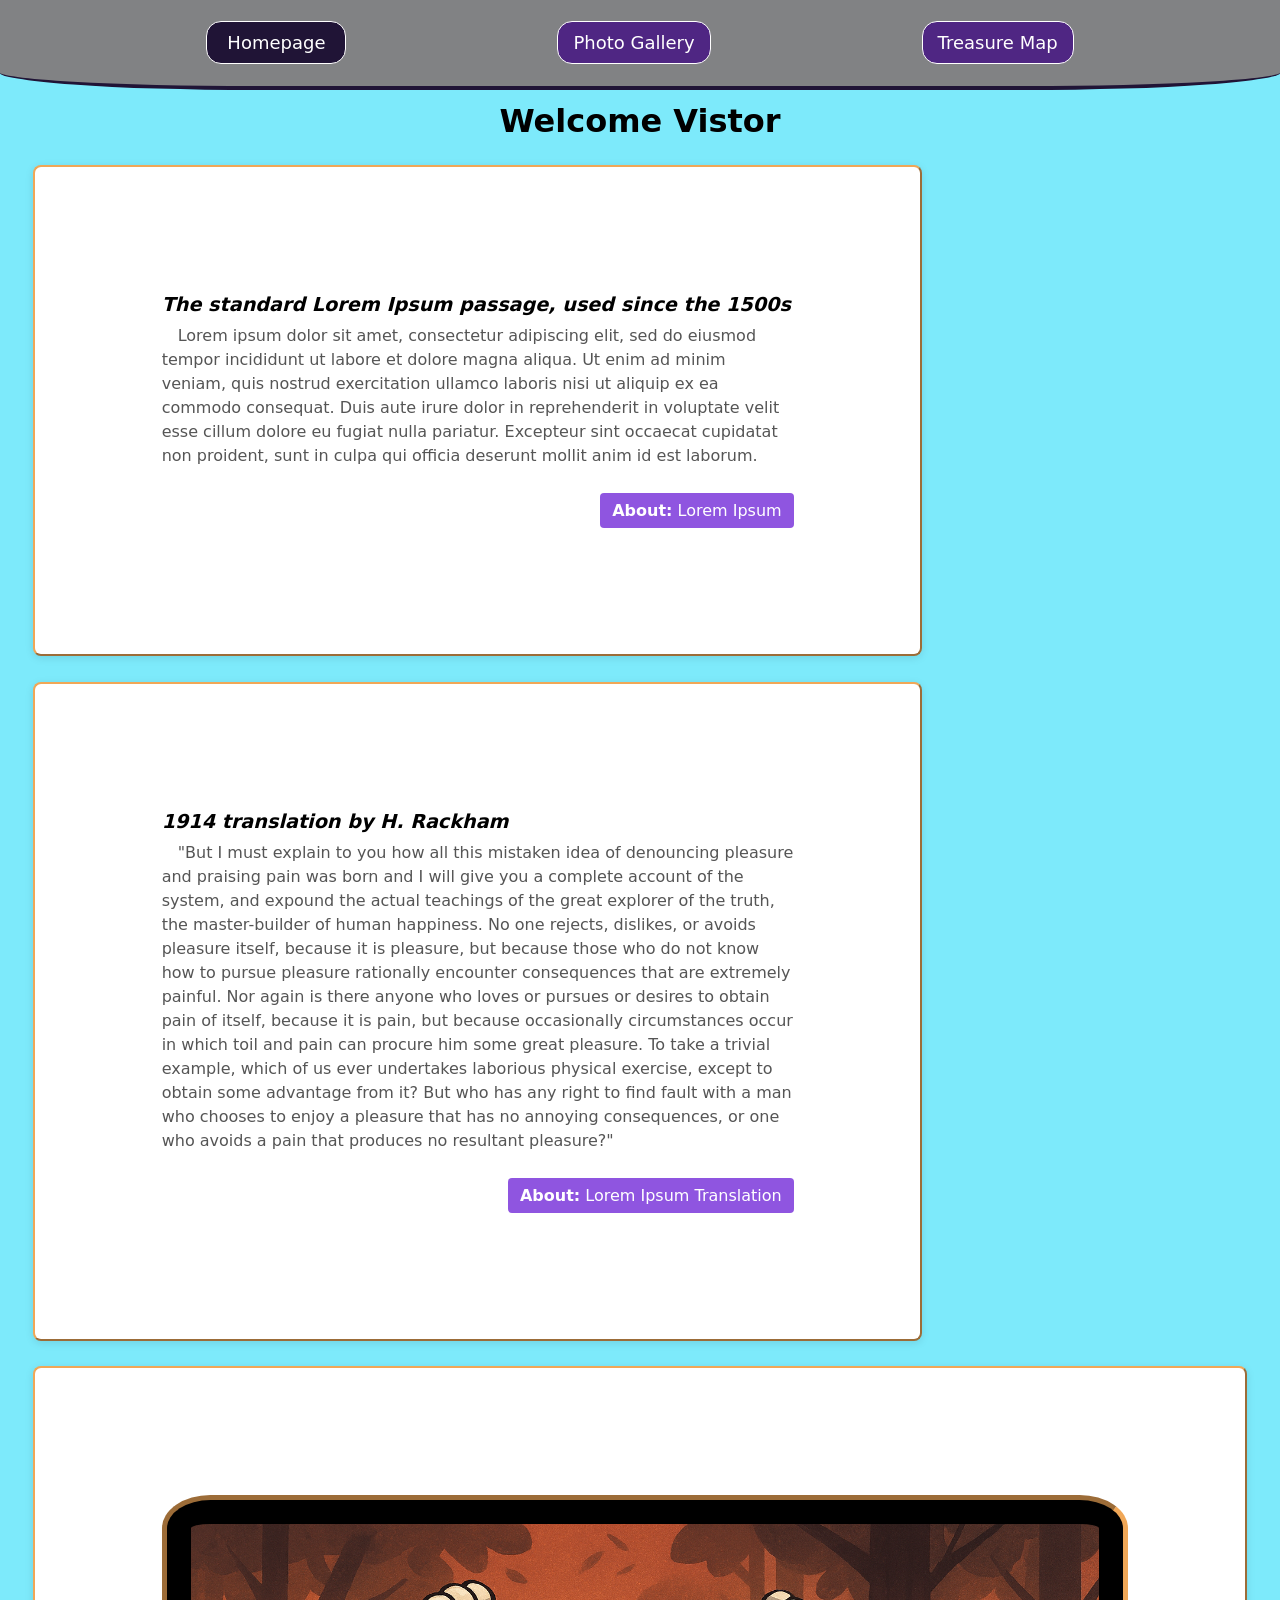
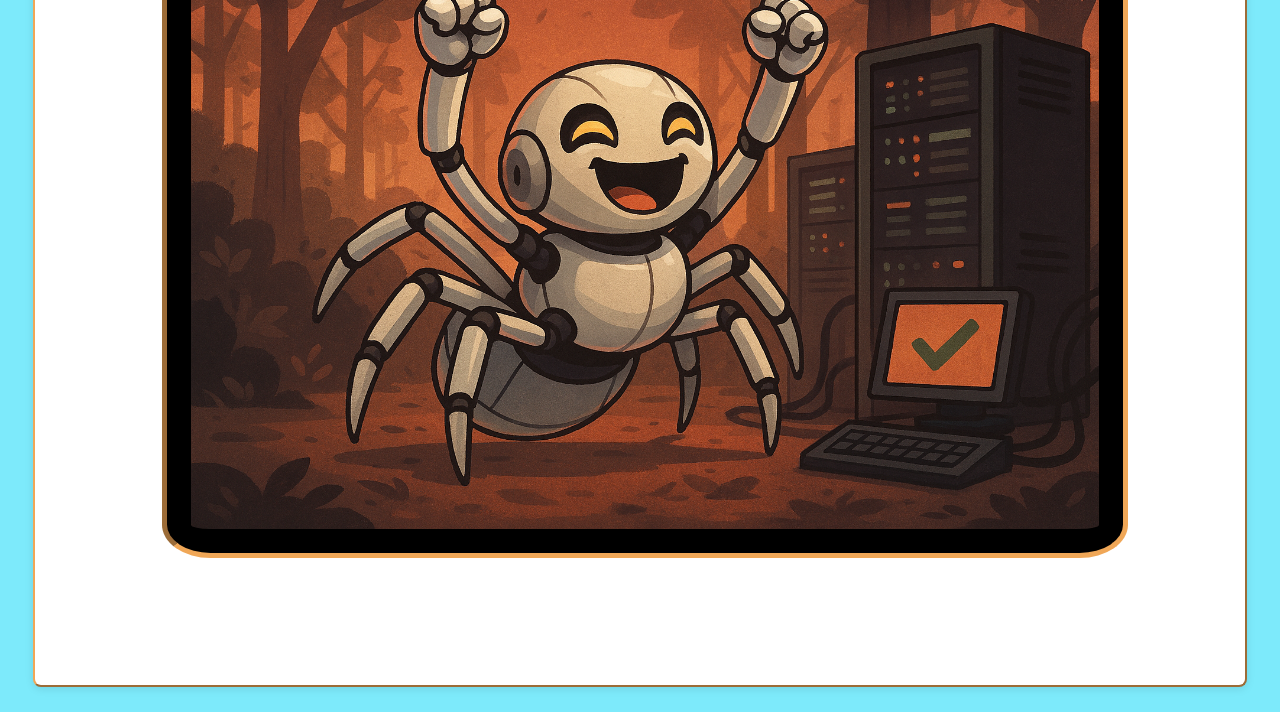
<file: index.html>
<!DOCTYPE html>
<html lang="en">

<head>
  <meta charset="UTF-8">
  <meta http-equiv="X-UA-Compatible" content="IE=edge">
  <meta name="viewport" content="width=device-width, initial-scale=1.0">
  <title>Homepage</title>
  <link rel="stylesheet" href="css/style.css">
</head>

<body>
  <a href="#main" class="offpage">Skip to main content</a>
  <header>
    <nav>
      <a href="index.html" class="active">Homepage</a>
      <a href="photos.html">Photo Gallery</a>
      <a href="map.html">Treasure Map</a>
    </nav>
    <h1>Welcome Vistor</h1>
  </header>
  <main id="main">
    <section class="half">
      <h2>The standard Lorem Ipsum passage, used since the 1500s</h2>
      <p>&emsp;Lorem ipsum dolor sit amet, consectetur adipiscing elit, sed do eiusmod tempor incididunt ut labore et dolore magna aliqua. Ut enim ad minim veniam, quis nostrud exercitation ullamco laboris nisi ut aliquip ex ea commodo consequat. Duis aute irure dolor in reprehenderit in voluptate velit esse cillum dolore eu fugiat nulla pariatur. Excepteur sint occaecat cupidatat non proident, sunt in culpa qui officia deserunt mollit anim id est laborum.</p>
      <a href="https://en.wikipedia.org/wiki/Lorem_ipsum" target="_blank" rel="noopener noreferrer"><strong>About:</strong> Lorem Ipsum</a>
    </section>
    <section class="half">
      <h2>1914 translation by H. Rackham</h2>
      <p>&emsp;"But I must explain to you how all this mistaken idea of denouncing pleasure and praising pain was born and I will give you a complete account of the system, and expound the actual teachings of the great explorer of the truth, the master-builder of human happiness. No one rejects, dislikes, or avoids pleasure itself, because it is pleasure, but because those who do not know how to pursue pleasure rationally encounter consequences that are extremely painful. Nor again is there anyone who loves or pursues or desires to obtain pain of itself, because it is pain, but because occasionally circumstances occur in which toil and pain can procure him some great pleasure. To take a trivial example, which of us ever undertakes laborious physical exercise, except to obtain some advantage from it? But who has any right to find fault with a man who chooses to enjoy a pleasure that has no annoying consequences, or one who avoids a pain that produces no resultant pleasure?"</p>
      <a href="https://en.wikipedia.org/wiki/Lorem_ipsum#cite_ref-cicero_archive_org_7-1" target="_blank" rel="noopener noreferrer"><strong>About:</strong> Lorem Ipsum Translation</a>
    </section>
    <section>
      <img src="/images/all_done.png" alt="All Done!">
    </section>
  </main>
</body>

</html>
</file>
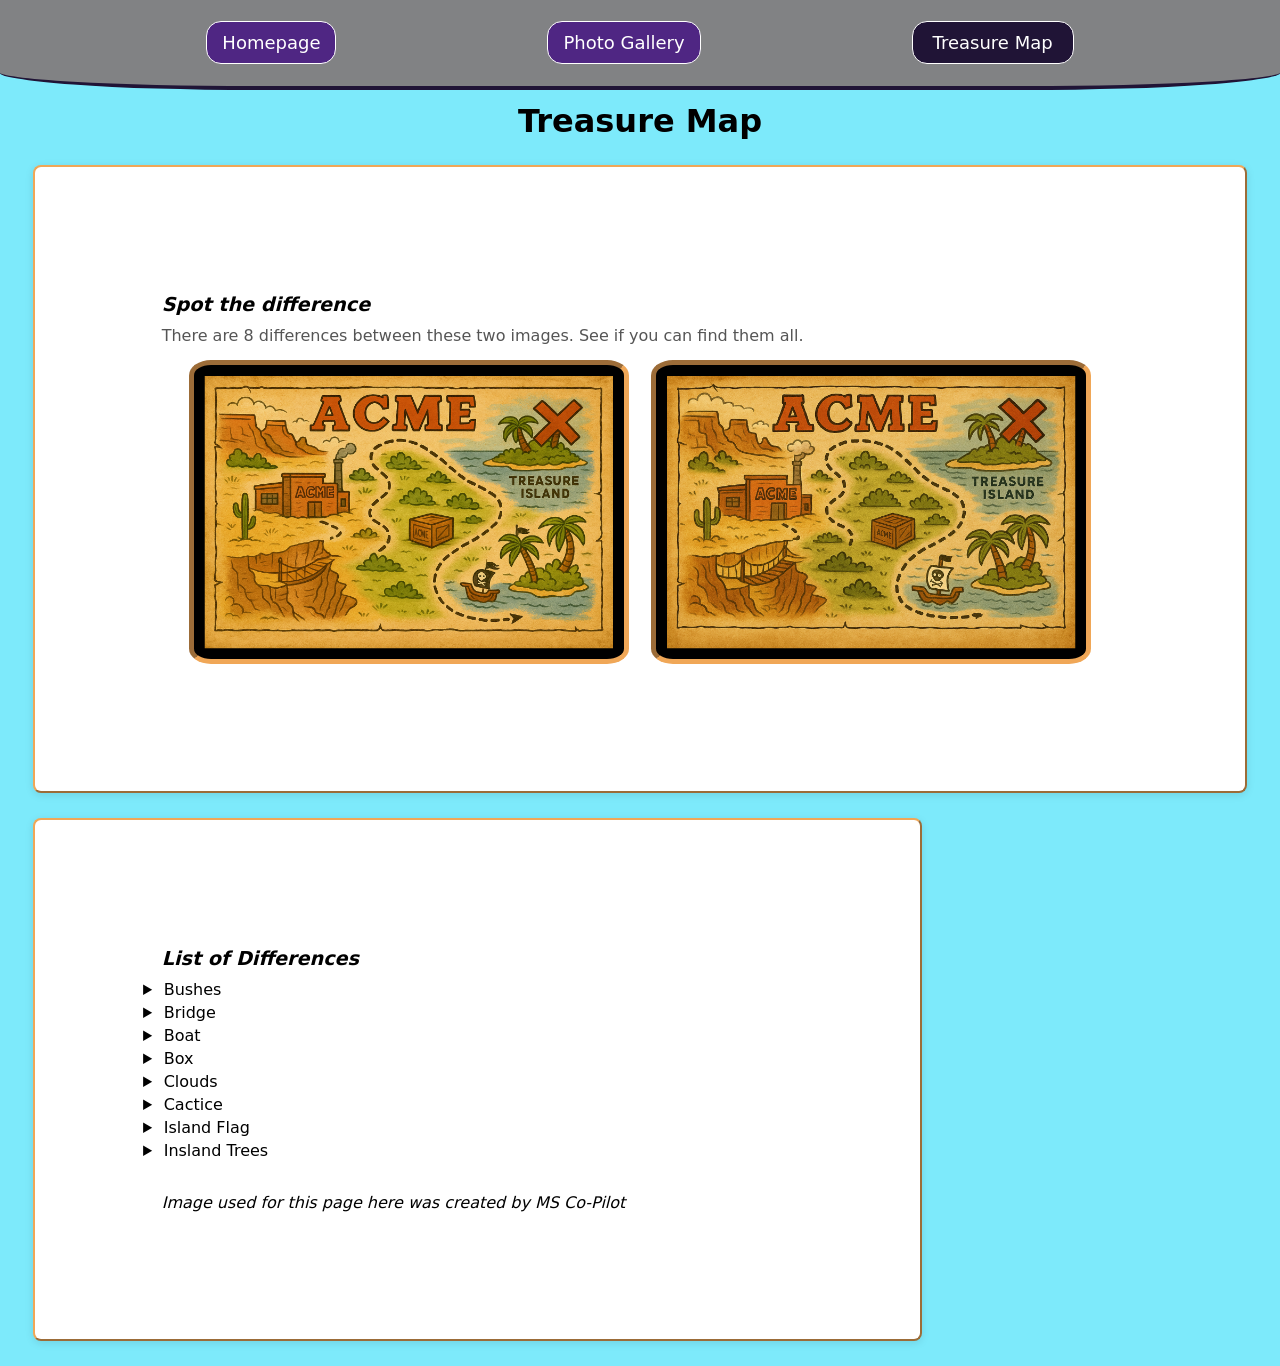
<file: map.html>
<!DOCTYPE html>
<html lang="en">

<head>
  <meta charset="UTF-8">
  <meta http-equiv="X-UA-Compatible" content="IE=edge">
  <meta name="viewport" content="width=device-width, initial-scale=1.0">
  <title>Treasure Map</title>
  <link rel="stylesheet" href="css/style.css">
</head>

<body>
  <a href="#main" class="offpage">Skip to main content</a>
  <header>
    <nav>
      <a href="index.html" >Homepage</a>
      <a href="photos.html" >Photo Gallery</a>
      <a href="map.html" class="active">Treasure Map</a>
    </nav>
    <h1>Treasure Map</h1>
  </header>
  <main id="main">
    <section>
      <h2>Spot the difference</h2>
      <p>There are 8 differences between these two images. See if you can find them all.</p>
      <a class="offpage" href="#answers">Skip to answers</a>
      <div class="grid">
        <img src="images/before.png" alt="A map with a dotted line showing that X marks the spot.">
        <img src="images/after.png" alt="Changes to the map with a dotted line showing that X marks the spot.">
      </div>
    </section>
    <section class="half">
      <h2>List of Differences</h2>
      <ul id="answers">
        <li>Bushes</li>
        <li>Bridge</li>
        <li>Boat</li>
        <li>Box</li>
        <li>Clouds</li>
        <li>Cactice</li>
        <li>Island Flag</li>
        <li>Insland Trees</li>
      </ul>
      <em>Image used for this page here was created by MS Co-Pilot</em>
    </section>
  </main>
</body>
</html>
</file>
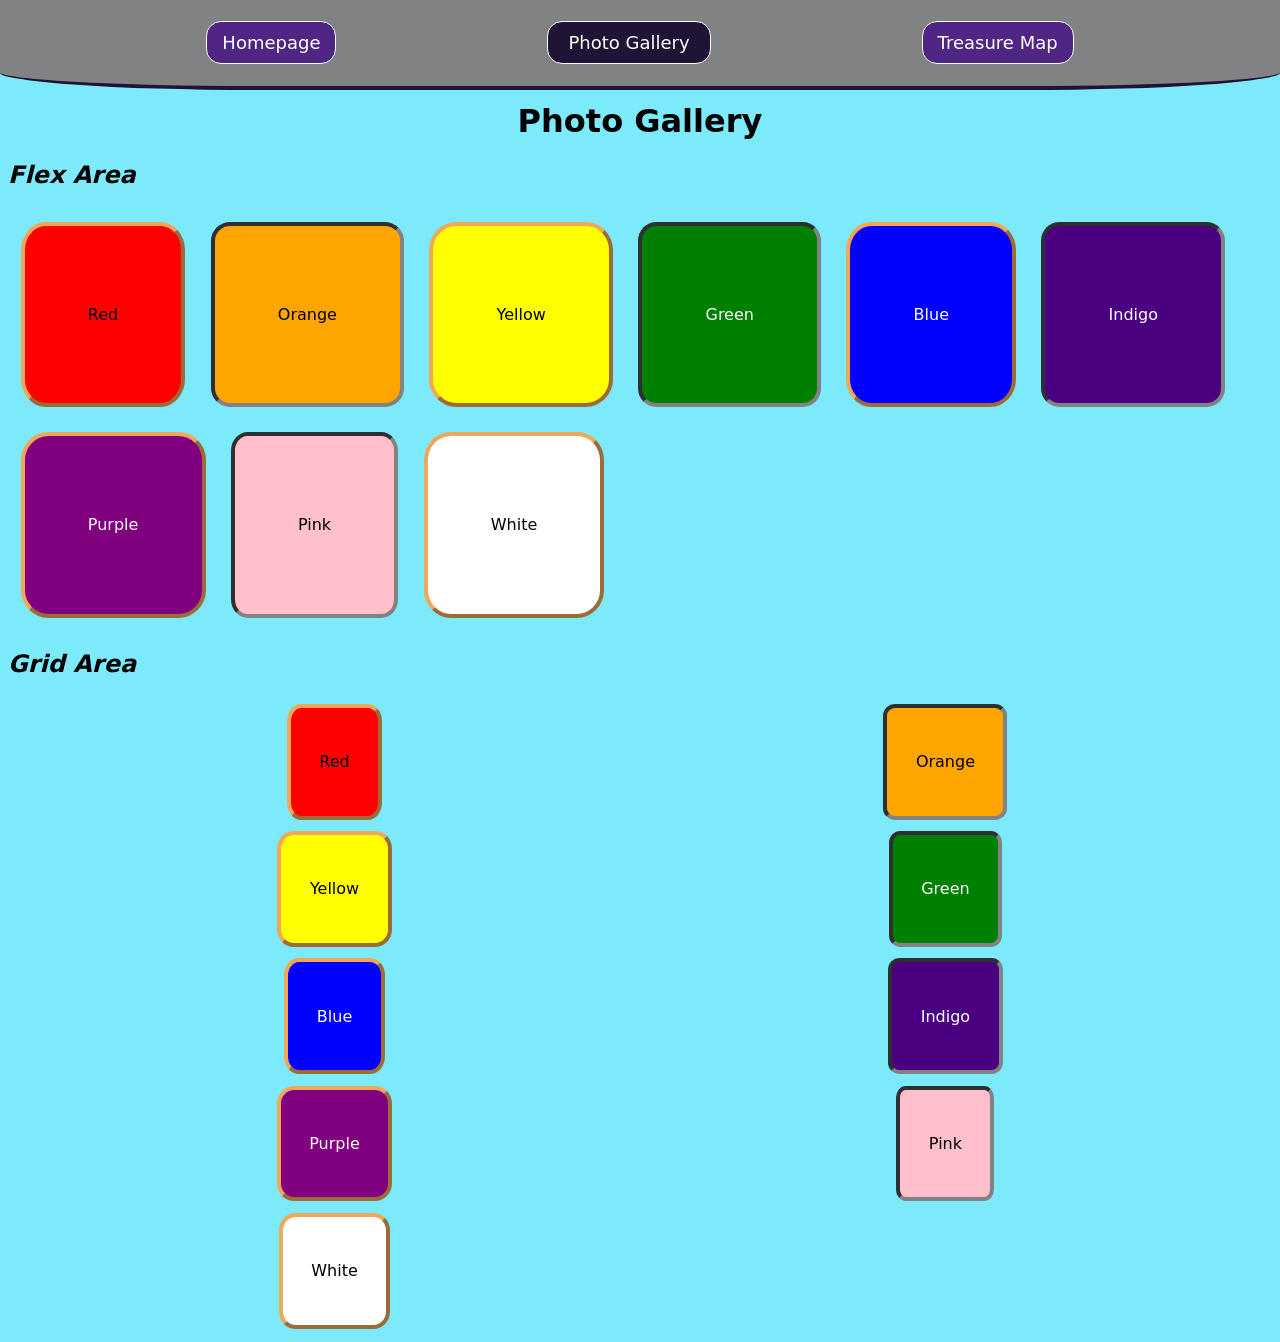
<file: photos.html>
<!DOCTYPE html>
<html lang="en">

<head>
  <meta charset="UTF-8">
  <meta http-equiv="X-UA-Compatible" content="IE=edge">
  <meta name="viewport" content="width=device-width, initial-scale=1.0">
  <title>Photo Gallery</title>
  <link rel="stylesheet" href="css/style.css">
</head>

<body>
  <a href="#main" class="offpage">Skip to main content</a>
  <header>
    <nav>
      <a href="index.html" >Homepage</a>
      <a href="photos.html" class="active">Photo Gallery</a>
      <a href="map.html">Treasure Map</a>
    </nav>
    <h1>Photo Gallery</h1>
  </header>
  <main id="main" >
      <h2>Flex Area</h2>
      <div class="flex">
        <div class="box red rotate">
          <p>Red</p>
        </div>
        <div class="box orange rotate">
          <p>Orange</p>
        </div>
        <div class="box yellow rotate">
          <p>Yellow</p>
        </div>
        <div class="box green rotate">
          <p>Green</p>
        </div>
        <div class="box blue rotate">
          <p>Blue</p>
        </div>
        <div class="box indigo rotate">
          <p>Indigo</p>
        </div>
        <div class="box purple rotate">
          <p>Purple</p>
        </div>
        <div class="box pink rotate">
          <p>Pink</p>
        </div>
        <div class="box white rotate">
          <p>White</p>
        </div>
      </div>
      <h2>Grid Area</h2>
      <div class="grid grid-template">
        <div class="box red rotate">
          <p>Red</p>
        </div>
        <div class="box orange rotate">
          <p>Orange</p>
        </div>
        <div class="box yellow rotate">
          <p>Yellow</p>
        </div>
        <div class="box green rotate">
          <p>Green</p>
        </div>
        <div class="box blue rotate">
          <p>Blue</p>
        </div>
        <div class="box indigo rotate">
          <p>Indigo</p>
        </div>
        <div class="box purple rotate">
          <p>Purple</p>
        </div>
        <div class="box pink rotate">
          <p>Pink</p>
        </div>
        <div class="box white rotate">
          <p>White</p>
        </div>
      </div>
  </main>
</body>
</html>
</file>
<file: css/style.css>
body {
  font-family: system-ui,-apple-system,"Segoe UI",Roboto,"Helvetica Neue",Arial,"Noto Sans","Liberation Sans",sans-serif,"Apple Color Emoji","Segoe UI Emoji","Segoe UI Symbol","Noto Color Emoji";
  background-color: #7DEAFB;
}

main {
  justify-content: space-evenly;
  justify-items: center;
}

img {
  border-radius: 5%;
  border-color: #F0A757;
  border-style: inset;
  background-color: #000;
  border-width: thick;
  width: 95%;
  padding:2.5%;
}

em {
  padding-top: 5%;
  font-style: italic;
}

h1 {
  text-align: center;
}

h2 {
  font-weight: bold;
  font-style: italic;
}

section {
  display: grid;
  padding: 10%;
  margin: 2%;
  border-radius: 8px;
  background: #ffffff;
  box-shadow: 0 2px 8px rgba(0, 0, 0, 0.1);
  border-color: #F0A757 ;
  border-style: outset;
  border-width: 2px;
}

section h2 {
  margin: 0 0 8px;
  font-size: 1.2rem
}

section p{
  margin: 0 0 12px;
  color: #555;
  line-height: 1.5;
}

section a{
  display: inline-block;
  padding: 8px 12px;
  border: none;
  border-radius: 4px;
  background: #8F55E0;
  color: white;
  cursor: pointer;
  margin-top: 2%;
  justify-self: end;
  text-decoration: none;
}

section a:hover{
  background: #4F2683;
}

nav {
  display: flex;
  justify-content:space-evenly ;
  background-color: #818284;
  margin: -10px;
  padding: 10px;
  border-bottom: 4px solid #201436;
  border-bottom-left-radius: 20%;
  border-bottom-right-radius: 20%
}

nav a  {
  display: inline;
  text-decoration: none;
  background-color: #4F2683;
  color: #FFFFFF;
  padding: 5px 15px;
  margin: 1%;
  border-radius: 15px;
  font-size: large;
  align-content: center;
  border: 1px solid white;
}

nav a:hover, nav a.active {
  display: inline;
  background-color: #201436;
  padding: 10px 20px;
}

ul {
  margin: 0;
  padding: 0;
  list-style: disclosure-closed;
}

li {
  padding: 2px;
}

.box {
  padding: 5%;
  margin: 1%;
  border: 4px inset #818284;
  border-radius: 10%;
}

.box:nth-child(odd) {
  border: 4px outset #F0A757;
  border-radius: 15%;
}
 
.red {
  background-color: red;
}

.orange {
  background-color: orange;
}

.yellow {
  background-color: yellow;
}

.green {
  background-color: green;
  color: white;
}

.blue {
  background-color: blue;
  color: white;
}

.blue {
  background-color: blue;
  color: white;
}

.indigo {
  background-color:indigo;
  color: white;
}

.purple {
  background-color: purple;
  color: white;
}

.pink {
  background-color: pink;
}

.white {
  background-color: white;
}

.offpage {
  position: absolute;
  left: -1000px;
  display: block;
  margin-bottom: 20px;
}

.offpage:focus {
  position: static;
  line-height: normal ;
}

.grid {
  display: grid;
  grid-template-columns: 45% 45%;
  justify-content: space-evenly;
  justify-items: center;
}

.grid-template {
  grid-template-columns: 45% 45%;
}

.flex {
  display: flex;
  flex-wrap: wrap;
}

.half{
  width: 50%
}

.rotate:hover:nth-child(odd) {
  animation-name: rotate-ccw;
  animation-duration: 3s;
  animation-iteration-count: infinite;
  animation-timing-function:cubic-bezier(0.55, 0.055, 0.675, 0.19);
  position: relative;
  border-color: #000;
  border-width: 2px;
  border-style: outset;
}

.rotate:hover:nth-child(even) {
  animation-name: rotate;
  animation-duration: 2s;
  animation-iteration-count: infinite;
  animation-timing-function: linear;
  position: relative;
}

@keyframes rotate {
  from { transform: rotate(0deg); }
  to { transform: rotate(360deg); }
}

@keyframes rotate-ccw {
  from { transform: rotate(360deg); }
  to { transform: rotate(0deg); }
}
</file>
